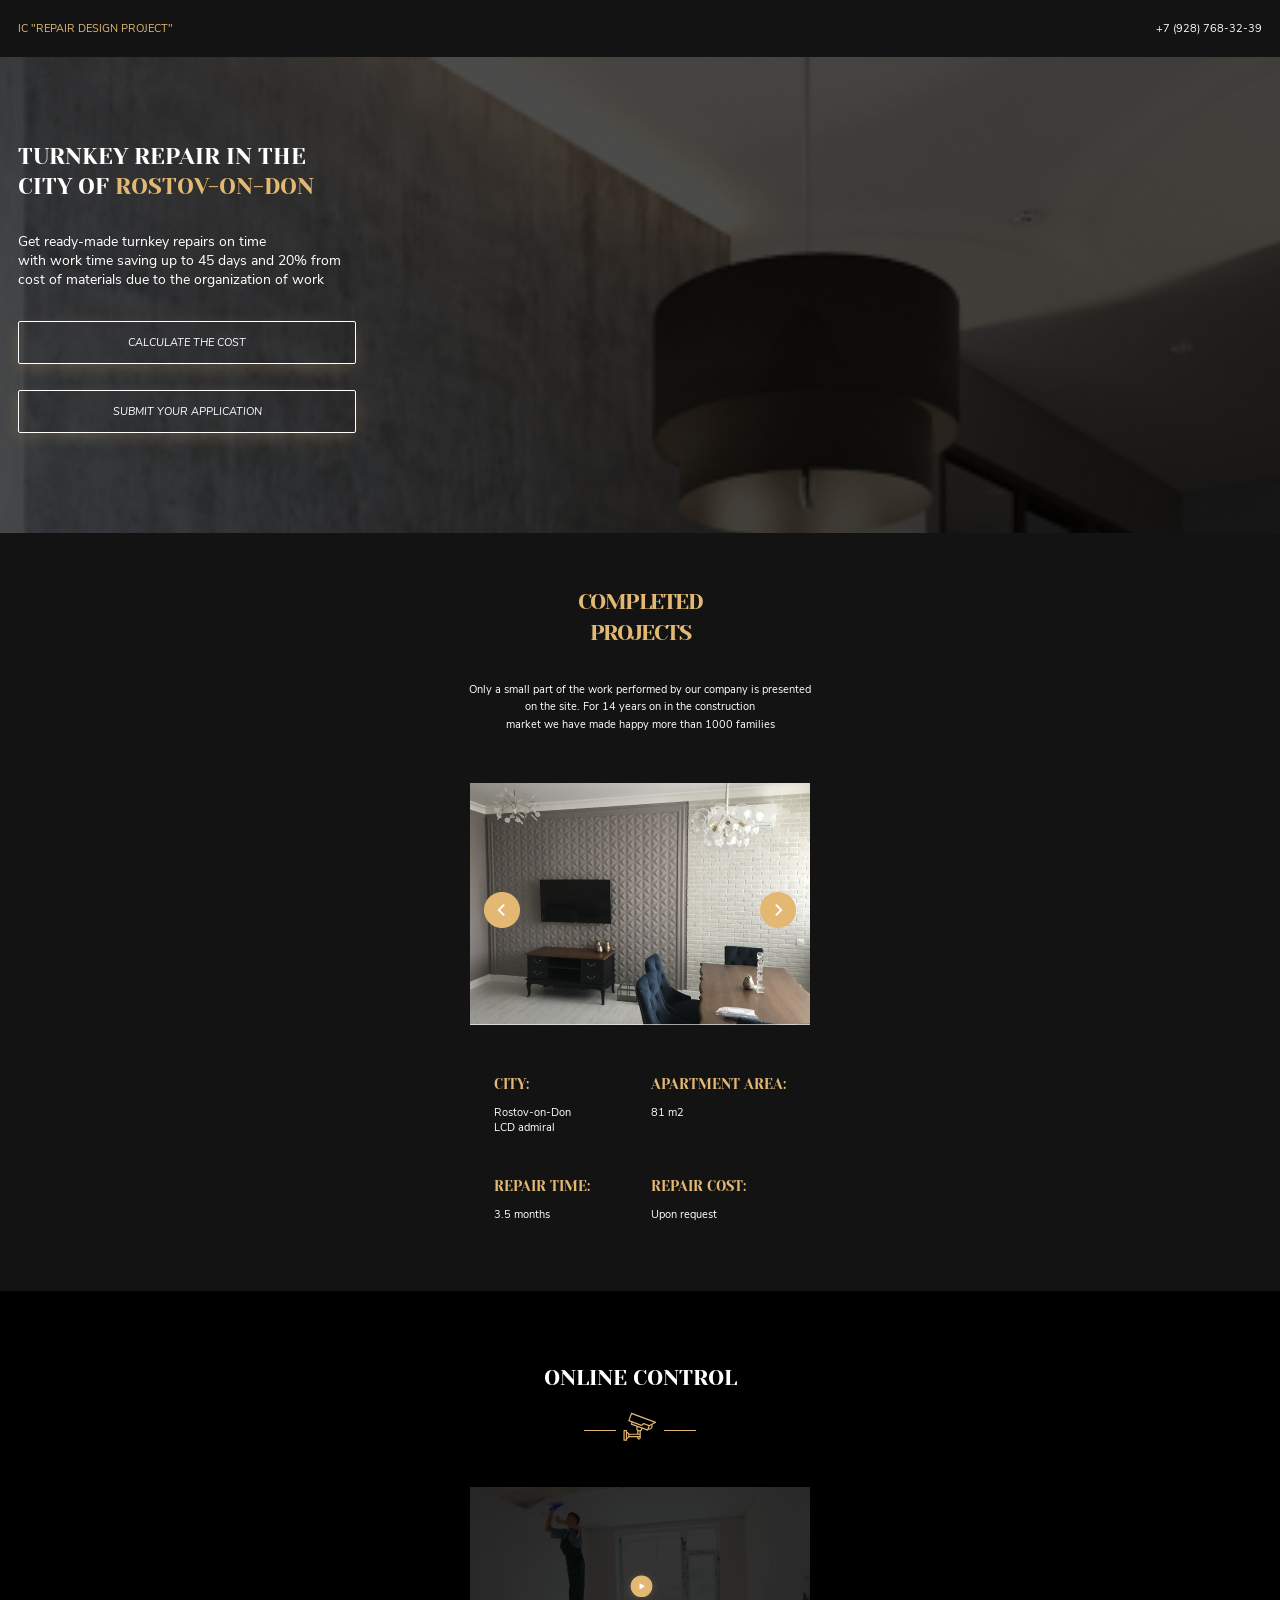
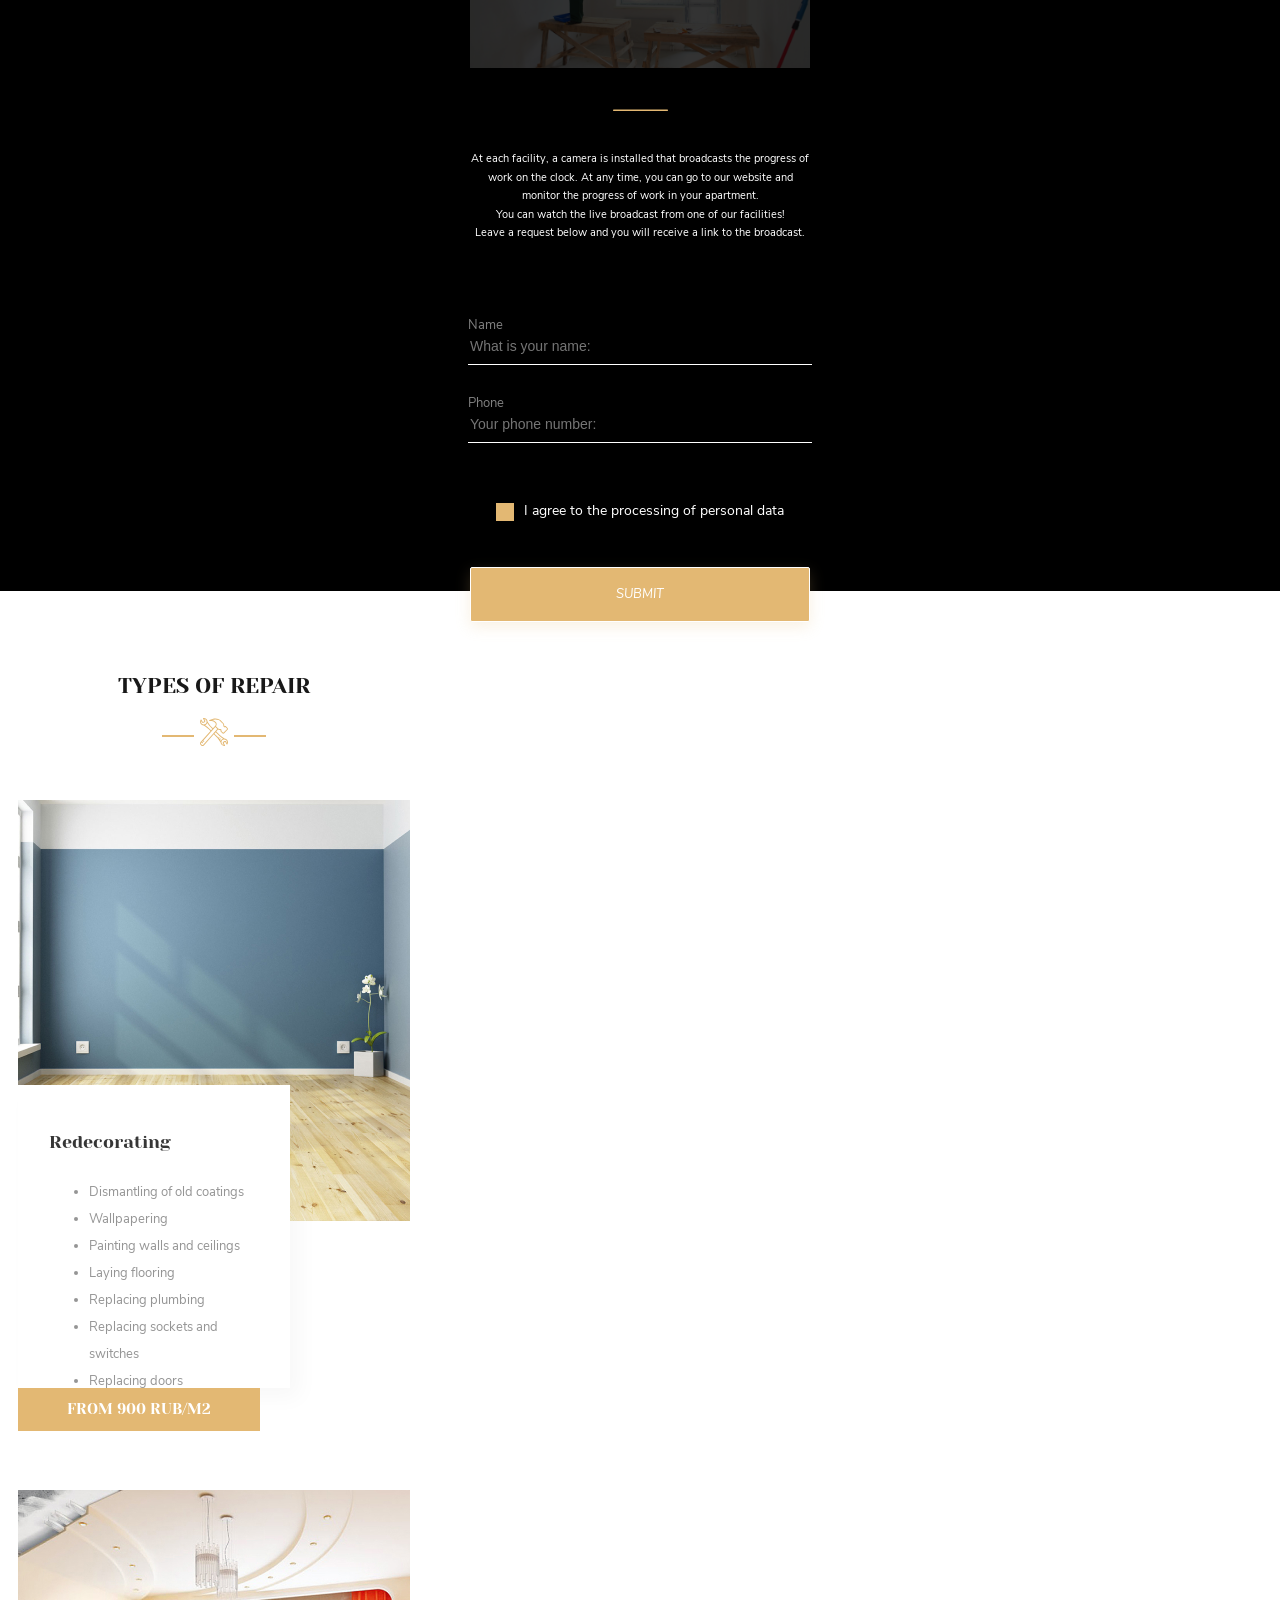
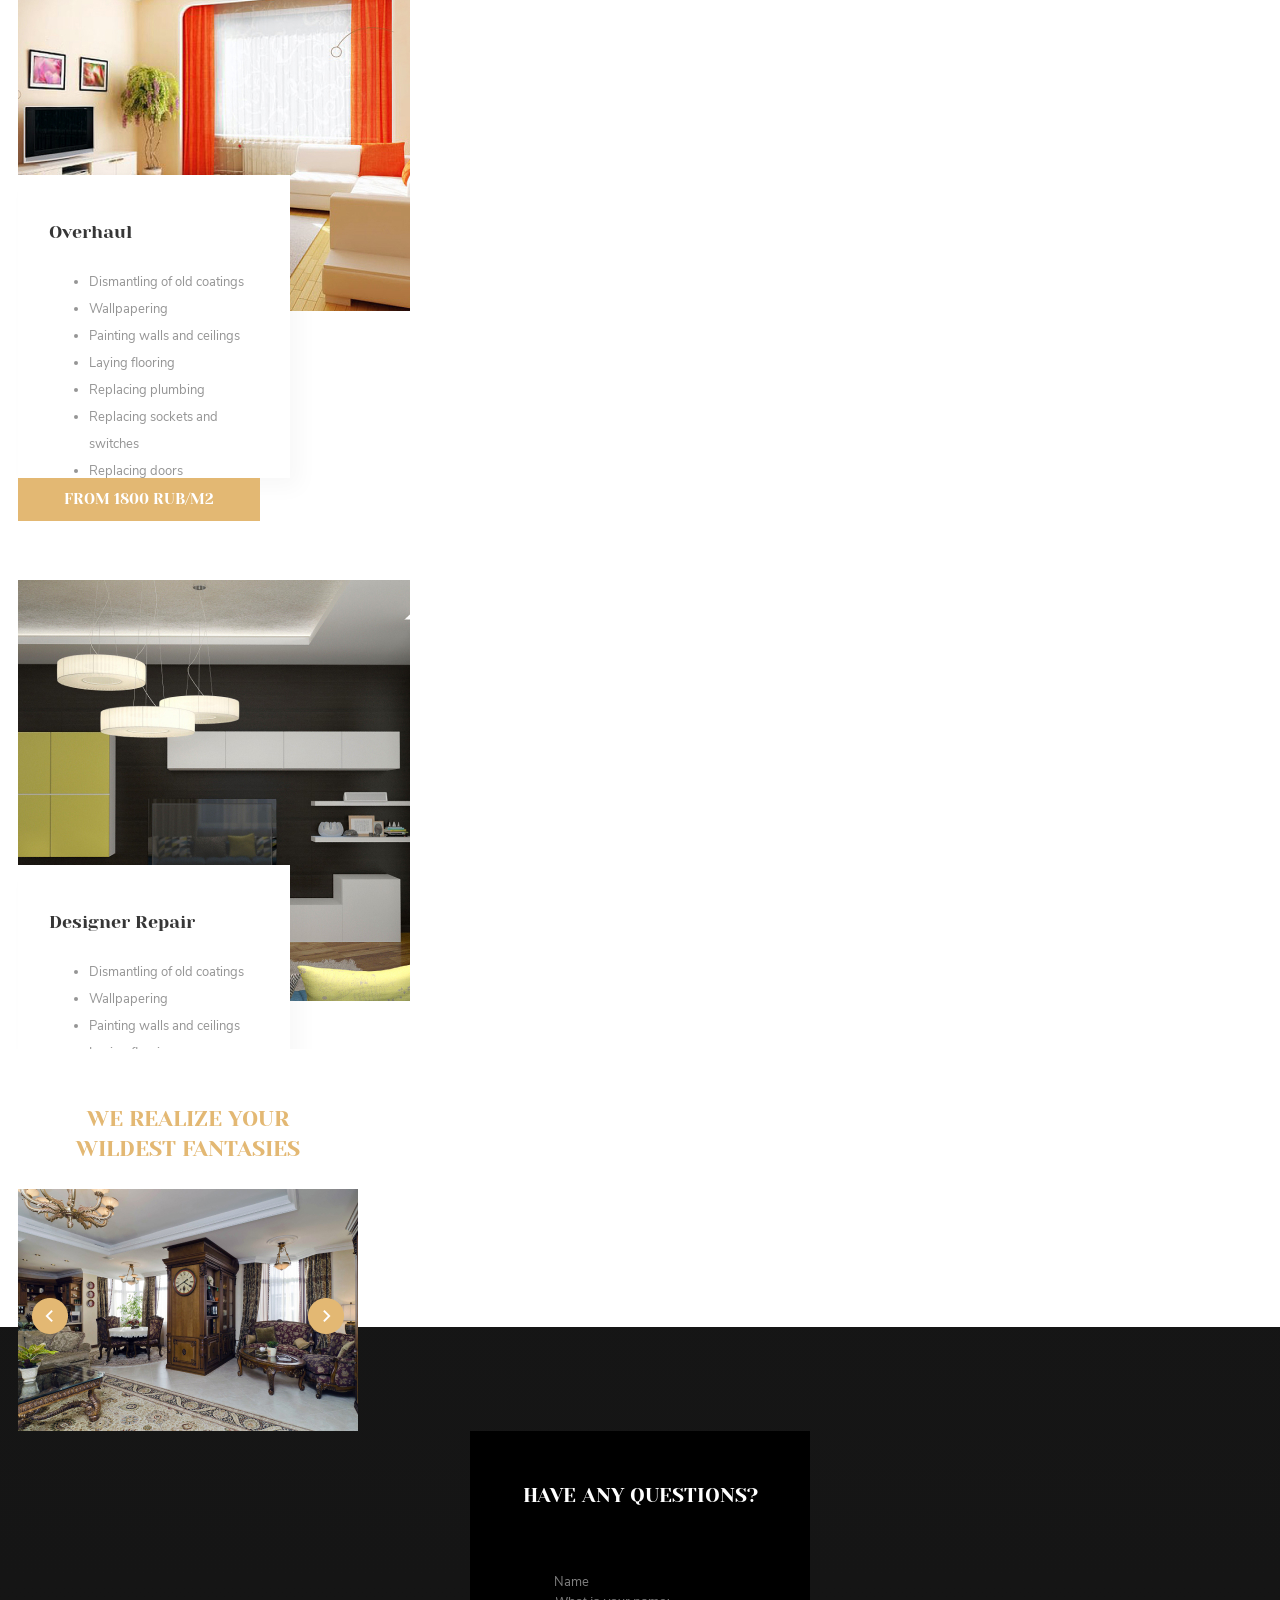
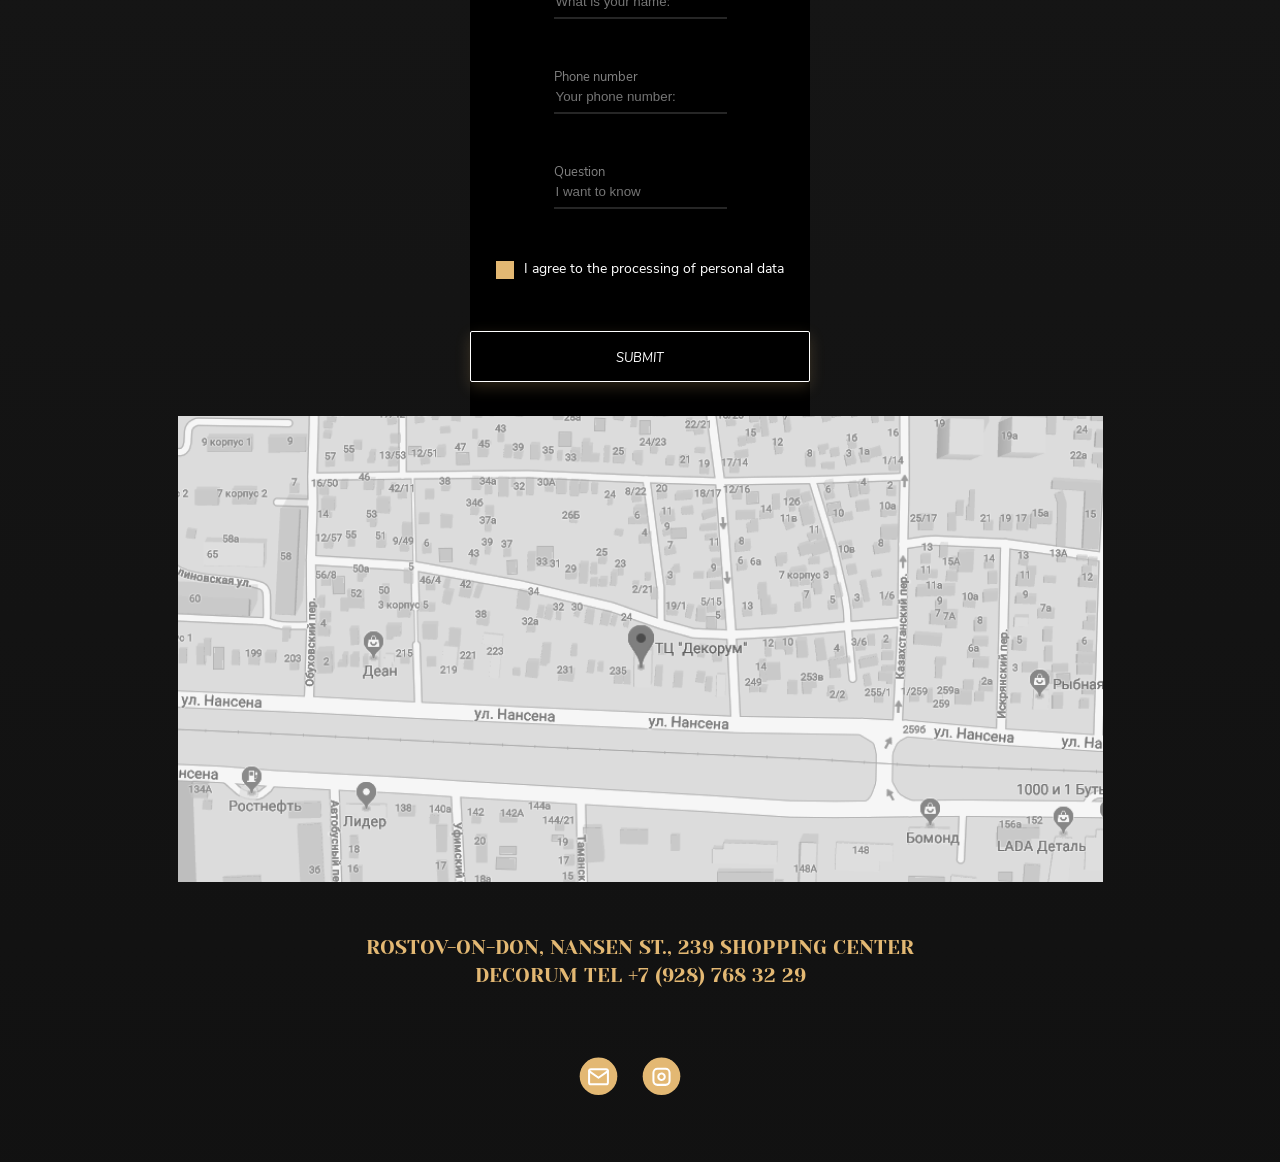
<file: Project/index.html>
<!DOCTYPE html>
<html lang="en">

<head>
	<meta charset="UTF-8">
	<meta name="viewport" content="width=device-width, initial-scale=1.0">
	<title>Repair design project</title>
	<link rel="stylesheet" type="text/css" href="./style.css">
	<link rel="stylesheet" type="text/css" href="./mobile.css">
</head>

<body>
	<header class="header">
		<div class="container header-content">
			<div class="logo">IC "Repair Design Project"</div>
			<nav>
				<ul class="header-navigation">
					<li class="header-navigation-item"><a href="">HOME</a></li>
					<li class="header-navigation-item"><a href="">PROJECT</a></li>
					<li class="header-navigation-item"><a href="">MEASUREMENT</a></li>
					<li class="header-navigation-item"><a href="">TEAM</a></li>
					<li class="header-navigation-item"><a href="">REVIEWS</a></li>
					<li class="header-navigation-item"><a href="">CONTACTS</a></li>
				</ul>
			</nav>
			<div class="header-navigation-item-phone"><a href="tel: +79287683239">+7 (928) 768-32-39</a></div>
			<button class="button first-button">Request a call</button>
		</div>
	</header>
	<main>

		<section class="introduction">
			<div class="container introduction-container">
				<h1 class="title main-title">Turnkey Repair in the <br>city of <span class="main-title-colored">Rostov-on-Don</span></h1>
				<p class="title-description">Get ready-made turnkey repairs on time<br> with work time saving up to 45 days and 20% from<br> cost of materials due to the organization of work</p>
				<div class="introduction-buttons">
					<button class="button introduction-button">CALCULATE THE COST</button>
					<button class="button introduction-button">SUBMIT YOUR APPLICATION</button>
				</div>
			</div>
			<div class="introduction-overlay"></div>
		</section>


		<section class="completed-projects">
			<div class="container completed-projects-container">
				<div class="completed-projects-description">
					<h2 class="title subtitle1">Completed <br>projects</h2>
					<p class="completed-projects-description-paragraph">Only a small part of the work performed by our company is presented<br> on the site. For 14 years on in the construction<br> market we have made happy more than 1000 families</p>
					<div class="mobile-slider">
						<img src="./images/mobile-slider-pic.jpg" alt="Room picture" class="mobile-slider-picture">
						<div class="mobile-slider-buttons">
							<img class="mobile-slider-left-arrow" src="./images/mobile-slider-arrow-left.png" alt="left arrow">
							<img class="mobile-slider-right-arrow" src="./images/mobile-slider-arrow-right.png" alt="right arrow">
						</div>
					</div>
					<div class="project-elements">
						<div class="project-elements1">
							<h3 class="title subtitle2">City:</h3>
							<span class="project-parameters">Rostov-on-Don<br> LCD admiral</span>
							<h3 class="title subtitle2">Repair time:</h3>
							<span class="project-parameters">3.5 months</span>
						</div>
						<div class="project-elements2">
							<h3 class="title subtitle2">apartment area:</h3> <span class="project-parameters">81 m2<br /><br /></span>
							<h3 class="title subtitle2">Repair Cost:</h3>
							<span class="project-parameters">Upon request</span>
						</div>
					</div>
					<div class="slider">
						<div class="slider-item"><img src="./images/left-arrow.svg" alt="left arrow"></div>
						<div class="slider-item-circle"></div>
						<div class="slider-item-circle"></div>
						<div class="slider-item-circle"></div>
						<div class="slider-item"><img src="./images/right-arrow.svg" alt="right arrow"></div>
					</div>
				</div>
				<div class="completed-projects-list-and-photo">
					<ul class="project-list">
						<li class="projects-item"><a href="#">Rostov-on-Don, Admiral</a></li>
						<li class="projects-item"><a href="#">Sochi Thieves</a></li>
						<li class="projects-item"><a href="#">Rostov-on-Don Patriotic</a></li>
					</ul>
					<div class="completed-projects-image">
						<img src="./images/completed-projects-image.png">
					</div>
				</div>
			</div>
		</section>

		<section class="online-control">
			<div class="container online-control-container">
				<h3 class="title subtitle3">online control</h3>
				<div class="online-control-icon">
					<img src="./images/online-control-icon.svg" alt="online control icon">
				</div>
				<div class="screen">
					<img class="online-control-photo" src="./images/online-control-photo.jpg" alt="online control photo">
					<div class="play">
						<img class="play-icon" src="./images/play-icon.svg" alt="play icon">
					</div>
				</div>
				<div class="line">
					<img src="./images/line.png" alt="line">
				</div>
				<div class="online-control-description">
					<p>At each facility, a camera is installed that broadcasts the progress of<br> work on the clock. At any time, you can go to our website and<br> monitor the progress of work in your apartment.<br> You can watch the live broadcast from one of our facilities!<br> Leave a request below and you will receive a link to the broadcast.</p>
				</div>
				<form>
					<div class="first-form">
						<div class="form-request">
							<label class="form-label">Name
								<input type="text" class="input1" placeholder="What is your name:">
							</label>
						</div>
						<div class="form-request">
							<label class="form-label">Phone
								<input type="text" class="input1" placeholder="Your phone number:">
							</label>
						</div>
						<button class="button first-form-button">SUBMIT</button>
					</div>
					<div class="first-checkbox">
						<label class="checkbox-group">
							<input type="checkbox" class="checkbox" required>
							<span class="checkbox-text">I agree to the processing of personal data</span>
						</label>
					</div>
				</form>

				<button class="button first-form-button-mobile">SUBMIT</button>
			</div>
		</section>

		<!-- НОВАЯ СЕКЦИЯ ДЛЯ ПРОВЕРКИ !-->

		<section class="types-of-repair">
			<div class="container types-of-repair-container">
				<div class="types-of-repair-main">
					<h3 class="title subtitle4">TYPES OF REPAIR</h3>
					<div class="types-of-repair-icon">
						<img src="./images/types-of-repair-icon.svg" alt="types of repair icon" class="room-photo">
					</div>
					<div class="type-of-repair-items">
						<div class="type-of-repair-item">
							<img src="./images/type-of-repair1.jpg" alt="Redecorating picture">
							<div class="type-of-repair-description">
								<h4 class="title subtitle5">Redecorating</h4>
								<ul class="type-of-repair-list">
									<li>Dismantling of old coatings</li>
									<li>Wallpapering</li>
									<li>Painting walls and ceilings</li>
									<li>Laying flooring</li>
									<li>Replacing plumbing</li>
									<li>Replacing sockets and switches</li>
									<li>Replacing doors</li>
								</ul>
							</div>
							<div class="price">
								<h3 class="title price-title">from 900 rub/m2</h3>
							</div>
						</div>
						<div class="type-of-repair-item">
							<img src="./images/type-of-repair2.jpg" alt="Overhaul picture">
							<div class="type-of-repair-description">
								<h4 class="title subtitle5">Overhaul</h4>
								<ul class="type-of-repair-list">
									<li>Dismantling of old coatings</li>
									<li>Wallpapering</li>
									<li>Painting walls and ceilings</li>
									<li>Laying flooring</li>
									<li>Replacing plumbing</li>
									<li>Replacing sockets and switches</li>
									<li>Replacing doors</li>
								</ul>
							</div>
							<div class="price">
								<h3 class="title price-title">from 1800 rub/m2</h3>
							</div>
						</div>
						<div class="type-of-repair-item">
							<img src="./images/type-of-repair3.jpg" alt="Designer repair picture">
							<div class="type-of-repair-description">
								<h4 class="title subtitle5">Designer Repair</h4>
								<ul class="type-of-repair-list">
									<li>Dismantling of old coatings</li>
									<li>Wallpapering</li>
									<li>Painting walls and ceilings</li>
									<li>Laying flooring</li>
									<li>Replacing plumbing</li>
									<li>Replacing sockets and switches</li>
									<li>Replacing doors</li>
								</ul>
							</div>
							<div class="price">
								<h3 class="title price-title">from 4000 rub/m2</h3>
							</div>
						</div>
					</div>
				</div>

				<div class="advantages-and-form">
					<div class="advantages-list">
						<div class="advantages-list-item">
							<div class="advantages-list-icon">01</div>
							<p class="list-icon-description">Our specialist will arrive for measurements per day<br> contact, or appoint a date convenient for you</p>
						</div>
						<div class="advantages-list-item">
							<div class="advantages-list-icon">02</div>
							<p class="list-icon-description">Free metering</p>
						</div>
						<div class="advantages-list-item">
							<div class="advantages-list-icon">03</div>
							<p class="list-icon-description">Free consultation</p>
						</div>
						<div class="advantages-list-item">
							<div class="advantages-list-icon">04</div>
							<p class="list-icon-description">Get a cost estimate and<br>
							the timing of your future repairs</p>
						</div>
					</div>
					<div class="second-form-and-save">
						<form class="second-form">
							<h4 class="second-form-title">Leave a request for free<br>
								departure of the measurer
							</h4>
							<div class="form-request2">
								<label class="form-label2">Name
									<input type="text" class="input2" placeholder="What is your name:">
								</label>
							</div>
							<div class="form-request2">
								<label class="form-label2">Phone
									<input type="text" class="input2" placeholder="Your phone number:">
								</label>
							</div>
							<div class="form-request2">
								<label class="form-label2">Email
									<input type="text" class="input2" placeholder="Your email:">
								</label>
							</div>
							<div class="second-checkbox">
								<label class="checkbox-group2">
									<input type="checkbox" class="checkbox2" required>
									<span class="checkbox-text2">I agree to the processing of personal data</span>
								</label>
							</div>
							<button class="button second-form-button">Call the measurer</button>
						</form>
						<div class="save">
							<div class="save-icon">
								<img src="./images/pig.svg" alt="pig icon">
							</div>
							<p class="save-text">Help save 10 - 20% of the<br>
							cost of materials</p>
						</div>
					</div>
				</div>
			</div>
		</section>

		<section class="fantasies">
			<div class="container fantasies-container">
				<div class="fantasies-block">
					<h2 class="title fantasies-title">We realize your<br> wildest fantasies</h2>
					<div class="mobile-slider-2">
						<img src="./images/your-fantasies-mobile.jpg" alt="Your fantasies picture">
						<div class="mobile-slider-buttons">
							<img class="mobile-slider-left-arrow2" src="./images/mobile-slider-arrow-left.png" alt="left arrow">
							<img class="mobile-slider-right-arrow2" src="./images/mobile-slider-arrow-right.png" alt="right arrow">
						</div>
					</div>
					<ul class="fantasies-list">
						<li class="fantasies-list-item"><a href="#"></a>American classic</li>
						<li class="fantasies-list-item"><a href="#"></a>Empire</li>
						<li class="fantasies-list-item"><a href="#"></a>Classical</li>
						<li class="fantasies-list-item"><a href="#"></a>Loft</li>
						<li class="fantasies-list-item"><a href="#"></a>Minimalism</li>
						<li class="fantasies-list-item"><a href="#"></a>Provence</li>
						<li class="fantasies-list-item"><a href="#"></a>Romanticism</li>
						<li class="fantasies-list-item"><a href="#"></a>Scandinavian style</li>
						<li class="fantasies-list-item"><a href="#"></a>Mediterranean style</li>
						<li class="fantasies-list-item"><a href="#"></a>High tech</li>
						<li class="fantasies-list-item"><a href="#"></a>Eclecticism</li>
					</ul>
				</div>
				<div class="fantasies-room-left">
					<img src="./images/fantasy-room1.JPG" alt="fantasy room 1" class="fantasy-room1-mobile"><br><br>
					<img src="./images/fantasy-room2.jpg" alt="fantasy room 2">
				</div>
				<div class="fantasies-room-right">
					<img src="./images/fantasy-room3.jpg" alt="fantasy room 3"><br><br>
					<img src="./images/fantasy-room4.jpg" alt="fantasy room 4">
				</div>
			</div>
		</section>

		<section class="our-clients">
			<div class="container our-clients-container">
				<h2 class="title clients-title">our clients</h2>
				<div class="our-clients-icon">
					<img src="./images/our-clients-icon.svg" alt="our clients icon">
				</div>
				<p class="our-clients-description">80% of our customers recommend us to their<br>
				friends and family.</p>

				<div class="clients">
					<div class="client">
						<div class="client-name-block">
							<img src="./images/maria.png" alt="Maria" class="client-photo">
							<h4 class="client-name">Fedosova Maria<br>
							Konstantinovna</h4>
						</div>
						<p class="client-description">I want to thank the guys for their work. We put your shower part in repair. I am very grateful that I referred to the repair as to my own. Great thanks I express the project
							to Georgia for its professionalism and approach.
						The repair process was turned out in terms, faster than anticipated. Team mobile and professional. Works performed qualitatively without comments. Quality satisfied. Prices democratic. I recommend these masters.</p>
						<div class="client-project">
							<img src="./images/square.svg" alt="square icon">
							<p class="project-data">40 M2</p>
							<img src="./images/project-vector.svg" alt="white line">
							<img src="./images/duration.svg" alt="duration icon">
							<p class="project-data">48 DAYS</p>
						</div>
					</div>
					<div class="client">
						<div class="client-name-block">
							<img src="./images/sergey.png" alt="Sergey" class="client-photo">
							<h4 class="client-name">Afanasyev Sergey<br>Alexandrovich</h4>
						</div>
						<p class="client-description">I want to thank the guys for their work. We put your shower part in repair. I am very grateful that I referred to the repair as to my own. Great thanks I express the project
							to Georgia for its professionalism and approach.
						The repair process was turned out in terms, faster than anticipated. Team mobile and professional. Works performed qualitatively without comments. Quality satisfied. Prices democratic. I recommend these masters.</p>
						<div class="client-project">
							<img src="./images/square.svg" alt="square icon">
							<p class="project-data">90 M2</p>
							<img src="./images/project-vector.svg" alt="white line">
							<img src="./images/duration.svg" alt="duration icon">
							<p class="project-data">128 DAYS</p>
						</div>
					</div>
					<div class="client">
						<div class="client-name-block">
							<img src="./images/egor.png" alt="Egor" class="client-photo">
							<h4 class="client-name">Kiriev Egor<br>Leonidovich</h4>
						</div>
						<p class="client-description">I want to thank the guys for their work. We put your shower part in repair. I am very grateful that I referred to the repair as to my own. Great thanks I express the project
							to Georgia for its professionalism and approach.
						The repair process was turned out in terms, faster than anticipated. Team mobile and professional. Works performed qualitatively without comments. Quality satisfied. Prices democratic. I recommend these masters.</p>
						<div class="client-project">
							<img src="./images/square.svg" alt="square icon">
							<p class="project-data">56 M2</p>
							<img src="./images/project-vector.svg" alt="white line">
							<img src="./images/duration.svg" alt="duration icon">
							<p class="project-data">86 DAYS</p>
						</div>
					</div>

				</div>

				<div class="city-cover">
				</div>
			</section>

			<section class="address">
				<div class="container address-container">
					<form class="third-form">
						<h2 class="title third-form-title">have any questions?</h2>
						<div class="third-form-group">
							<div class="name-and-phone">
								<div class="name-input">
									<label class="form-label-3">Name
										<input type="text" class="input3" placeholder="What is your name:">
									</label>
								</div>
								<div class="phone-input">
									<label class="form-label-3">Phone number
										<input type="text" class="input3" placeholder="Your phone number:">
									</label>
								</div>
							</div>
							<div class="question-form">
								<label class="form-label-3">Question
									<input type="text" class="input3" placeholder="I want to know">
								</label>
							</div>
						</div>
						<div class="third-checkbox">
							<label class="checkbox-group2">
								<input type="checkbox" class="checkbox2" required>
								<span class="checkbox-text2">I agree to the processing of personal data</span>
							</label>
						</div>
						<button class="button third-form-button">SUBMIT</button>
					</form>
					<div class="mobile-map">
						<img src="./images/map.png" alt="map" class="mobile-map-pic">
					</div>
					<h2 class="title address-title">Rostov-on-Don, Nansen St., 239 Shopping Center<br>
					Decorum Tel +7 (928) 768 32 29</h2>
					<div class="contact-links">
						<a href="#"><img src="./images/email-icon.svg" alt="email" class="contact-icon"></a>
						<a href="#"><img src="./images/instagram-icon.svg" alt="instagram" class="contact-icon"></a>
					</div>
					<img class="map" src="./images/map.png" alt="map">
				</div>
			</section>

		</main>
	</body>
	<footer class="footer">
		<div class="container footer-content">
			<div class="logo">IC "Repair Design Project"</div>
			<nav>
				<ul class="footer-navigation">
					<li class="footer-navigation-item"><a href="">HOME</a></li>
					<li class="footer-navigation-item"><a href="">PROJECT</a></li>
					<li class="footer-navigation-item"><a href="">MEASUREMENT</a></li>
					<li class="footer-navigation-item"><a href="">TEAM</a></li>
					<li class="footer-navigation-item"><a href="">REVIEWS</a></li>
					<li class="footer-navigation-item"><a href="">CONTACTS</a></li>
					<li class="footer-navigation-item"><a href="tel: +79287683239">+7 (928) 768-32-39</a></li>
				</ul>
			</nav>
			<button class="button">Request a call</button>
		</div>
	</footer>

	</html>
</file>
<file: Project/style.css>
@font-face {
	src: url('./fonts/NunitoSans-Regular.ttf');
	font-family: "NunitoSans-Regular";
}

@font-face {
	src: url('./fonts/YesevaOne-Regular.ttf');
	font-family: "YesevaOne-Regular";
}

@font-face {
	src: url('./fonts/NunitoSans-Italic.ttf');
	font-family: "NunitoSans-Italic";
}


body {
	width: 100%;
	margin: 0 auto;
	box-sizing: border-box;
	font-family: "NunitoSans-Regular", Arial, sans-serif;
	font-style: normal;
	font-weight: normal;
}


a {
	text-decoration: none;
	color: white;
}

a:hover {
	text-decoration: underline;
	color: #E3B873;
}


img {
	max-width: 100%;
	height: auto;
}


.container {
	max-width: 1256px;
	margin: 0 auto;
}

.logo {
	color: #E3B873;
	margin-right: 95px;
	font-size: 11px;
	line-height: 15px;
	text-transform: uppercase;

}

header {
	position: sticky;
	top: 0;
	z-index: 9999999;
}

.header {
	background-color: #131313;
	
	
}

.header-content {
	height: 83px;
	display: flex;
	justify-content: space-between;
	align-items: center;

}

.header-navigation {
	list-style: none;
	display: flex;
	align-items: center;
	justify-content: space-between;
	
}

.header-navigation-item, .header-navigation-item-phone {
	margin-right: 47px;
	text-decoration: none;
	color: #FFFFFF;
	font-size: 11px;
	line-height: 15px;
}


.button {
	background: transparent;
	box-shadow: 0px 5px 15px rgb(227 184 115 / 20%);
	border: 1px solid white;
	border-radius: 2px;
	color: white;
	cursor: pointer;
	outline: 0;
	padding: 13px 33px;
	text-transform: uppercase;
	text-align: center;
	align-items: center;
	font-family: "NunitoSans-Italic", Ariel;
	font-style: italic;
	font-weight: normal;

}

.button:hover {
	background: #E3B873;
	box-shadow: 0px 5px 15px rgba(227, 184, 115, 0.2);
	border-radius: 2px;
	border-color: blue;
	
}

.first-button {
	font-size: 11px;
	line-height: 15px;
}



.title {
	font-family: 'YesevaOne-Regular', 'Times New Roman', serif; 
	font-style: normal;
	font-weight: 400;
	text-transform: uppercase;
}






.introduction {
	background-image: url('./images/image1.png');
	height: 707px;
	background-size: cover; 
	position: relative;

}


.introduction-container {
	display: flex;
	flex-direction: column;
	align-items: flex-start;
	position: relative;
	z-index: 1;
	
	
}

.introduction-overlay {
	content: '';
	position: absolute;
	top: 0;
	right: 0;
	left: 0;
	bottom: 0;
	background-color: rgba(0, 0 , 0, .7);
}

.main-title {
	display: block;
	margin-top: 194px;
	margin-bottom: 19px; 
	font-size: 40px;
	line-height: 53px;
	color: #FFFFFF;
	
}

.main-title-colored {
	color: #E3B873;
}

.title-description {
	font-size: 22px;
	line-height: 36px;
	color: #FFFFFF;
	margin-bottom: 41px;
}


.introduction-buttons {
	display: flex;
	justify-content: flex-start;
	
}


.introduction-button {
	margin-right: 20px;
	font-size: 11px;
	line-height: 15px;
	margin-bottom: 26px;

}


h2 {
	display: block;

}





.completed-projects {
	background-color: #131313;
	background-size: cover; 
	position: relative;

	/*height: 1074px;*/
	
}

.completed-projects-container {
	display: flex;
	align-items: center: 
	padding-left: 134px;
	padding-top: 107px;
	padding-bottom: 416px;

	
	
}

.subtitle1 {
	font-size: 27px;
	line-height: 37px;
	letter-spacing: -0.07em;
	color: #E3B873;
	margin-bottom: 34px;
}

.completed-projects-description {
	display: flex;
	margin-right: 50px;
	flex-direction: column;
	align-items: flex-start;
}


.completed-projects-description-paragraph {
	font-size: 14px;
	line-height: 27px;
	color: #FFFFFF;
	margin-bottom: 42px;
}

.mobile-slider {
	display: none;
}

.project-parameters {
	font-size: 13px;
	line-height: 21px;
	color: #FFFFFF;
	margin-bottom: 34px;
}


.project-elements {
	display: flex;
	margin-bottom: 34px;
}

.subtitle2 {
	font-size: 18px;
	line-height: 25px;
	color: #E3B873;
	margin-bottom: 9px;
}


.project-elements1 {
	display: flex;
	flex-direction: column;
	margin-right: 29px;
}

.project-elements2 {
	display: flex;
	flex-direction: column;
}


.slider {
	display: flex;

}

.slider-item {
	margin-right: 29px;
}

.slider-item-circle {
	width: 10px;
	height: 10px;
	margin-right: 17px;
	cursor: pointer;
	border-radius: 50%;
	background: rgba(255, 255, 255, 0.3);
}

.slider-item-circle:hover {
	background:#ffffff;
}


.completed-projects-list-and-photo {
	display: flex;
	flex-direction: column;
	justify-content: center;

}

.project-list {
	display: flex;
	list-style: none;
	justify-content: space-between;
	align-items: center;
	padding-bottom: 45px;
	
}


.projects-item {
	font-family: "YesevaOne-Regular", Times New Roman, serif;
	font-size: 14px;
	line-height: 19px;
	text-transform: uppercase;
	margin-right: 60px;
	color: rgba(255, 255, 255, 0.3);
}

.completed-projects-image{
	width: 679px;
	height: 482px;

}






.online-control {
	position: relative;
	padding-bottom: 100px;

	

}

.online-control-container {
	display: flex;
	flex-direction: column;
	align-items: center;
	height: 1010px;
	margin-top: -320px;
	padding-bottom: 50px;
	

}


.subtitle3 {
	font-size: 20px;
	line-height: 28px;
	text-align: center;
	color: #FFFFFF;

}

.online-control-icon {
	text-align: center;
	position: relative;

}

.online-control-icon::before {
	content: ' ';
	background: #E3B873;
	width: 32px;
	height: 1.54px;
	position: absolute;
	left: 120%;
	top: 50%;
}


.online-control-icon::after {
	content: ' ';
	background: #E3B873;
	width: 32px;
	height: 1.54px;
	position: absolute;
	right: 120%;
	top: 50%;
}


.screen {
	text-align: center;
	display: flex;
	flex-direction: column;
	align-items: center;
	position: relative;
	margin-top: 31.21px;
	width: 817px;
	height: 434px;
}

.screen::before {
	content: '';
	position: absolute;
	top: 0;
	left: 0;
	right: 0;
	bottom: 0;
	z-index: 1;
	background: rgb(0, 0, 0, 0.8);
}


.online-control-photo {
	background-color: rgba(0,0,0,.8);
	position: relative;

}


.play-icon {
	position: absolute;
	left: 40%;
	right: 40%;
	top: 40%;
	bottom: 40%;
	cursor: pointer;
	z-index: 2;
}


.line {
	margin-top: 62px;
}

.online-control-description {
	font-size: 18px;
	line-height: 37px;
	text-align: center;
	margin-top: 35px;
}

.first-form {
	display: flex;
	max-width: 768px;
	height: 51px;
	justify-content: space-between;
	flex-wrap: nowrap;
	margin-top: 93px;

}


.form-label {
	font-size: 13px;
	line-height: 21px;
	color: rgba(54, 54, 54, 0.5);
}


.input1{
	width: 231px;
	border: 0;
	border-bottom: 1px solid rgba(54, 54, 54, 0.3);
	margin-right: 50px;
	font-size: 14px;
	line-height: 23px;
	color: #363636;
}


.first-form-button {
	width: 200px;
	height: 51px;
	background: #E3B873;
}


.first-checkbox {
	margin-top: 40px;
	display: flex;
	justify-content: center;
	
	
}


.checkbox-text {
	font-size: 14px;
	line-height: 23px;
	color: #181818; /*Почему этот стиль не применяется?*/

}

.checkbox-group {

}

.checkbox-text::before {
	content: '';
	display: inline-block;
	background: #E3B873;
	color: white;
	width: 18px;
	height: 18px;
	margin-right: 10px;
	vertical-align: middle;
	background-position: center center; 
}

.checkbox:checked ~ .checkbox-text::before {
	background-image: url("./images/checkbox-checked.png");
	background-repeat: no-repeat;

}

.checkbox {
	position: absolute;
	clip: rect(1px, 1px, 1px, 1px);
	height: 1px;
	height: 1px;
}

.first-form-button-mobile {
	display: none;

}



/*НОВАЯ СЕКЦИЯ ДЛЯ ПРОВЕРКИ */


.types-of-repair {
	height: 1700px;
	padding-top: 150px;
	padding-bottom: 200px;
	padding-right: 102px;
	padding-left: 102px;
}


.types-of-repair-container {
	display: flex;
	flex-wrap: wrap;
	flex-direction: column;
	position: relative;
	justify-content: center;
	align-items: flex-start;
	
}


.types-of-repair-main {
	display: flex;
	flex-direction: column;
	align-items: center;
}

.subtitle4 {
	font-size: 20px;
	line-height: 28px;
	text-align: center;
	color: #181818;
}

.types-of-repair-icon {
	margin-top: 13px;
	text-align: center;
	position: relative;	
}


.types-of-repair-icon::before {
	content: ' ';
	position: absolute;
	background: #E3B873;
	width: 32px;
	height: 1.54px;
	left: 120%;
	top: 50%;
}


.types-of-repair-icon::after {
	content: ' ';
	position: absolute;
	background: #E3B873;
	width: 32px;
	height: 1.54px;
	right: 120%;
	top: 50%;
}

.type-of-repair-items {
	display: flex;
	flex-direction: row;
	height: 600px;
	justify-content: space-between;
	margin-top: 31px;
	
}


.type-of-repair-item {
	margin-right: 30px;

}


.subtitle5 {
	font-size: 18px;
	line-height: 25px;
	color: #363636;
	text-transform: none;
}


.type-of-repair-description {
	
	width: 330px;
	height: 286px;
	margin-left: 35px;
	margin-right: 35px;
	background-color: white;
	margin-top: -135px;
	position: absolute;
	box-shadow: 10px 10px 20px rgba(0, 0, 0, 0.03);
	padding: 25px 29px 49px 34px;
}

.type-of-repair-list {
	font-size: 13px;
	line-height: 27px;
	color: #959595;
}


.price {
	background: #E3B873;
	margin-top: 158px;
	margin-left: 80px;
	position: absolute;

	
}

.price-title {
	font-size: 18px;
	line-height: 25px;
	color: #FFFFFF;
	padding: 17px;
	margin: 0;
}


.advantages-and-form {
	display: flex;
	justify-content: flex-start;
	margin-top: 200px;


}


.advantages-list {
	width: auto;
	height: auto;
	background-image: url("./images/advantages-background.png");
	background-repeat: no-repeat;
	position: relative;
	margin-top: 141px;
	margin-left: 0px;
	margin-right: 0;
}

.advantages-list-item {
	display: flex; 
	align-items: center;
	margin-bottom: 102px;


}

.advantages-list-icon {
	display: flex;
	justify-content: center;
	align-items: center;
	background: #E3B873;
	border: 8px solid #FFFFFF;
	box-shadow: 0px 5px 15px rgb(227 184 115 / 15%);
	border-radius: 100%;
	width: 40px;
	height: 40px;
	padding: 5px 7px;
	margin-right: 15px;
	font-family: YesevaOne-Regular;
	font-style: normal;
	font-weight: normal;
	font-size: 18px;
	line-height: 25px;
	color: #FFFFFF;
	margin: auto 9px auto 120px;
}


.list-icon-description {
	font-size: 14px;
	line-height: 19px;
	width: 316px;
}



.second-form-and-save {
	display: flex;
	flex-direction: column;
	align-items: center;
	padding-left: 0 ;
	margin-left: 131px;
}



.second-form {
	display: flex;
	flex-direction: column;
	align-items: center;
	background-color: black;
	margin-top: 109px;
	padding-left: 49px;
	position: relative;
	padding-top: 28px;
	padding-right: 49px;
	margin-right: 100px;


}

.second-form-title {
	font-family: Nunito Sans;
	font-style: normal;
	font-weight: normal;
	font-size: 18px;
	line-height: 26px;
	text-align: center;
	color: #FFFFFF;
	margin-bottom: 39px;
}

.form-request2 {
	width: 408px;
	border-bottom: 2px solid rgba(255, 255, 255, 0.15);
	padding-bottom: 10px;
	margin-right: 49px;
	margin-bottom: 48px;
	margin-left: 49px;

}

.form-label2 {
	font-size: 13px;
	line-height: 21px;
	color: rgba(255, 255, 255, 0.5);
	display: flex;
	flex-direction: column;
}

input.input2 {
	background: black;
	border: 0;
	color: white;
	font-family: Nunito Sans;
	font-style: normal;
	font-weight: normal;
	font-size: 14px;
	line-height: 23px;
	z-index: 1;
}


.second-checkbox {
	text-align: left;
	margin-top: -23px;
	padding-left: 0;
	margin-left: 0;
	margin-right: 110px;
}

.checkbox-text2 {
	font-size: 14px;
	line-height: 163.68%;
	color: #FFFFFF;



}

.checkbox-text2::before {
	content: '';
	display: inline-block;
	background: #E3B873;
	color: white;
	background-repeat: no-repeat;
	width: 18px;
	height: 18px;
	margin-right: 10px;
	vertical-align: middle;
	background-position: center center; 
}

.checkbox2:checked ~ .checkbox-text2::before {
	background-image: url("./images/checkbox-checked.png");
}

.checkbox2 {
	position: absolute;
	clip: rect(1px, 1px, 1px, 1px);
	height: 1px;
	height: 1px;
}

.second-form-button {
	width: 213px;
	height: 51px;
	line-height: 21px;
	margin: 20px 49px 20px 244px;
}

.save {
	display: flex;
	justify-content: flex-start;
	width: auto;
	height: 113px;
	margin-top: 50px;
	margin-right: 0;
	
}


.save-icon {
	display: flex;
	width: 72px;
	height: 72px;
	background: #E3B873;
	box-shadow: 0px 10px 20px rgba(237, 192, 120, 0.2);
	border-radius: 100%;
	position: relative;
	text-align: center;
	justify-content: center;
	align-items: center;
	margin-right: 25px;

}


.save-text {
	font-size: 18px;
	line-height: 26px;
	color: #E3B873;
	text-shadow: 0px 3px 10px rgba(227, 184, 115, 0.15);
	margin-left: 25px;
}


/*НОВАЯ СЕКЦИЯ FANTASIES*/


.fantasies {
	background-image: url('./images/fantasies-background.jpg');
	background-size: cover; 
	height: 864px;
	position: relative;

}

.fantasies::before {
	content: '';
	position: absolute;
	top: 0;
	right: 0;
	left: 0;
	bottom: 0;
	background-color: rgba(0, 0 , 0, .7);
}


.fantasies-container {
	display: flex;
	justify-content: space-between;
	z-index: 1;
	position: relative;
	
}


.fantasies-block {

}

.fantasies-title {
	font-size: 27px;
	line-height: 37px;
	text-transform: uppercase;
	color: #E3B873;
	margin-top: 137px;
	margin-bottom: 47px;
}

.fantasies-list {
	list-style-type: none;
	display: block;
	font-size: 20px;
	line-height: 38px;
	color: #FFFFFF;
}

.fantasies-list-item:hover {
	color: #E3B873;
	text-decoration: underline;
	cursor: pointer;
}


.fantasies-room-left {
	display: flex;
	flex-direction: column;
	height: 
	width: 354px;
	height: 864px;
	justify-content: space-between;
	margin-top: -41px;

}


.fantasies-room-right {
	display: flex;
	flex-direction: column;
	height: 864px;
	width: 354px;
	justify-content: space-between;
	margin-top: -112px;
}


.mobile-slider-2 {
	display: none;
}


/*НОВАЯ СЕКЦИЯ OUR CLIENTS*/

.our-clients {
	background-color: white;
	background-size: cover; 
	/*height: 1115px;*/
	position: relative;
	padding-bottom: 0; 
	padding-top: 110px;
	margin-bottom: 225px;

}

.our-clients-container {
	display: flex;
	flex-direction: column;
	align-items: center;
}

.clients-title {
	font-size: 20px;
	line-height: 28px;
	text-align: center;
	color: #181818;
}

.our-clients-icon {
	margin-top: 14px;
	position: relative;

}

.our-clients-icon::before {
	content: ' ';
	background: #E3B873;
	width: 32px;
	height: 1.54px;
	position: absolute;
	left: 120%;
	top: 50%;
}

.our-clients-icon::after {
	content: ' ';
	background: #E3B873;
	width: 32px;
	height: 1.54px;
	position: absolute;
	right: 120%;
	top: 50%;
}

.our-clients-description {
	font-size: 18px;
	line-height: 29px;
	text-align: center;
	color: #363636;
	margin-top: 25px;

}

.clients {
	display: flex;
	justify-content: space-between;
}

.client {
	margin-right: 54px;
	background: #FFFFFF;
	box-shadow: 0px 10px 50px rgba(0, 0, 0, 0.04);
	padding: 14px 32px 0px 20px;
}


.client-name-block {
	display: flex;
	align-items: center;
}

.client-photo {
	border-radius: 100%;
	margin-right: 30px;
}


.client-name {
	font-family: Yeseva One;
	font-style: normal;
	font-weight: normal;
	font-size: 18px;
	line-height: 23px;

	color: #181818;
}


.client-description {
	font-size: 13px;
	line-height: 180%;
	color: #959595;
	margin-bottom: 63px;
}

.client-project {
	display: flex;
	justify-content: space-between;
	align-items: center;
	width: 294px;
	height: 54px;
	padding: 11px 12px 11px 17px;
	background: #E3B873;
	box-shadow: 5px 5px 20px rgba(227, 184, 115, 0.5);
	margin-left: -20px;
	margin-bottom: -28px;
}

.project-data {
	font-family: Yeseva One;
	font-style: normal;
	font-weight: normal;
	font-size: 17px;
	line-height: 24px;
	text-transform: uppercase;
	color: #FFFFFF;
	margin-right: 2px;
}


.city-cover {
	opacity: 0.2;
	display: flex;
	height: 350px;
	justify-content: center;
	background-image: url(./images/city-cover.svg);
    background-repeat: repeat;
    transform: matrix(-1, 0, 0, 1, 0, 0);
    /*margin-top: 100px;*/
    align-self: stretch;

}



/*НОВАЯ СЕКЦИЯ ADDRESS + FOOTER*/

.address {
	margin-top: -222px;
	background-color: #131313;
	background-size: cover; 
	position: relative; 
	background-image: url("./images/address-background.JPG");
	background-size: cover;
	padding-bottom: 60px;
	
}

.address::before {
	content: '';
	position: absolute;
	top: 0;
	right: 0;
	left: 0;
	bottom: 0;
	background: linear-gradient(180deg, rgba(24, 24, 24, 0.9) 3.47%, rgba(24, 24, 24, 0.72) 100%);

}

.address-container {
	display: flex;
	flex-direction: column;
	position: relative;
	align-items: center;
	z-index: 1; 
}



.third-form {
	display: flex;
	flex-direction: column;
	align-items: center;
	width: 883px;
	height: 445px;
	background-color: black;
	margin-top: -222px;
	position: relative;
	z-index: 1;
	padding-top: 34px;
	padding-bottom: 34px;

}


.third-form-title {
	font-size: 20px;
	line-height: 28px;
	text-align: center;
	color: #FFFFFF;

}

.form-label-3 {
	font-size: 13px;
	line-height: 21px;
	color: rgba(255, 255, 255, 0.5);
	display: flex;
	flex-direction: column;
}

.input3 {
	border: 0;
	border-bottom: 2px solid rgba(255, 255, 255, 0.15);
	padding-bottom: 8px;
	background: black;
	color: #FFFFFF;
	max-width: 231px;

}

.name-and-phone {
	display: flex;
	justify-content: space-between;
	margin-top: 46px;
	

}

.name-input {
	margin-right: 58px;

}


.question-form {
	margin-top: 48px;
	margin-bottom: 48px;
	margin-left: 0;
	margin-right: 0;

}


.third-checkbox {
	margin-bottom: 50px;
}


.third-form-button {
	width: 200px;
	height: 51px;
	font-size: 13px;
	line-height: 27px;
}


.address-title {
	font-size: 20px;
	line-height: 28px;
	text-align: center;
	color: #E3B873;
	margin-top: 52px;
}

.contact-links {
	margin-top: 50px;
}

.contact-icon{
	border-radius: 100%;

}



.map {
	margin-top: 50px;
}


.mobile-map {
	display: none;
}






.footer {
	background-color: #131313;
}


.footer-content {
	display: flex;
	justify-content: space-between;
	height: 83px;
	align-items: center;
}

.footer-navigation {
	list-style: none;
	display: flex;
	align-items: center;
}

.footer-navigation-item {
	margin-right: 47px;
	text-decoration: none;
	color: #FFFFFF;
	font-size: 11px;
	line-height: 15px;
}
</file>
<file: Project/mobile.css>
@media screen and (max-width: 1440px) {

  .container {
    padding-left: 18px;
    padding-right: 18px;
  }

  .first-button,
  .header-navigation-item {
    display: none;
  }

  .header {
    margin: 0;
    position: static;
  }

  .header-content {
    height: 57px;
    justify-content: space-between;



  }

  .header-navigation-item, .first-button {
    display: none;
  }

  .logo {
    margin-right: 0;

  }

  .header-navigation-item-phone {
    margin-right: 0;
    text-align: right;
  }


  .introduction {
    height: 476px;
    background-image: url('./images/mobile-background.jpg');
    
  }


  .introduction-container {
    display: flex;
    align-items: flex-start;
    margin-left: 0;
    margin-top: 0;
    padding-top: 85px;
    padding-bottom: 61px;

    

  }

  .main-title {
    font-size: 23px;
    line-height: 132.83%;
    margin-bottom: 16px;
    margin-top: 0;
    
  }

  .title-description {
    font-size: 14px;
    line-height: 135.84%;
    margin-bottom: 32px;
  }

  .introduction-buttons {
    display: flex;
    flex-direction: column;
    align-items: center;
  }

  .introduction-button {
    width: 338px;
    margin-right: 0;
  }




  .completed-projects {
    position: relative;
    height: 700px; 
    padding-bottom: 58px;

  }

  .completed-projects-container {
    padding-top: 36px; 
    justify-content: center;

  }

  .completed-projects-description {
    align-items: center;
    margin-right: 0;
  }
  

  .subtitle1 {
    font-size: 22px;
    line-height: 138.6%;
    margin-bottom: 22px;
    text-align: center;
  }


  .completed-projects-description-paragraph {
    font-size: 11px;
    line-height: 158.48%;
    text-align: center;
    margin-bottom: 50px;
  }


  .completed-projects-list-and-photo {
    display: none;

  }

  .mobile-slider {
    display: flex;
    position: relative;
    margin-bottom: 36px;
  }



  .mobile-slider-left-arrow {
    position: absolute;
    top: 45%;
    left: 14px;
  }

  .mobile-slider-right-arrow {
    position: absolute;
    top: 45%;
    right: 14px;
  }

  .project-elements {
    margin-bottom: 0;
  }


  .project-elements1 {
    margin-right: 61px;
  }

  .subtitle2 {
    font-size: 14px;
    line-height: 138.6%;
    margin-bottom: 12px;
  }

  .project-parameters {
    font-size: 11px;
    line-height: 135.84%;
    margin-bottom: 27px;
  }


  .slider {
    display: none;
  }


  .online-control {
    background: black;
    padding-bottom: 0;
  }


  .online-control-container {
    height: 850px;
    padding-top: 50px;
    padding-bottom: 0;
    margin-top: 0;
  }



  .subtitle3 {
    font-size: 22px;
    line-height: 138.6%;
    margin-bottom: 19px;
  }

  .online-control-icon {
    margin-bottom: 40px;

  }


  .screen {
    width: 340px;
    height: 207px;
    margin-top: 0;
    margin-bottom: 28px;
  }


  .play-icon {
    height: 37px;
    width: 37px;
    top: 45%;
    left: 45%;
    right: 50%;
    bottom: 50%;

  }


  .line {
    margin-bottom: 21px;
    margin-top: 0;
  }

  .online-control-description {
    color: white;
    font-size: 11px;
    line-height: 169.8%;
    margin-bottom: 61px;
    margin-top: 0;
  }


  .first-form {
    height: auto;
    width: 340px;
    flex-direction: column;
    align-items: center;
    justify-content: flex-start;
    margin-top: 0;
    margin-bottom: 28px;

  }


  .form-request {
    display: flex;
    flex-direction: column;
    flex-wrap: wrap;
    margin-bottom: 28px;

  }

  .form-label {
    color: rgba(255, 255, 255, 0.5);
    display: block;


  }

  .input1 {
    width: auto;
    border: 0;
    border-bottom: 1px solid white;
    margin-right: 0;
    font-size: 14px;
    line-height: 138.72%;
    color: #FFFFFF;
    background-color: black;
    display: block;
    width: 340px;
    padding-bottom: 8px;
  }


 


  .checkbox-text {
    color: white;
  }


.first-checkbox {
  margin-top: 26px;
  margin-bottom: 45px;

}

 .first-form-button { 
    display: none;
  }

  .first-form-button-mobile {
  display: flex;
  justify-content: center;
  width: 340px;
  background: #E3B873;
  color: #FFFFFF;
  font-size: 13px;
  line-height: 27px;

}



.types-of-repair {
  padding-top: 58px;
  padding-bottom: 50px;
  padding-right: 0;
  padding-left: 0;
  margin-bottom: 250px;
  
}

.subtitle4 {
  font-size: 22px;
  line-height: 138.6%;
  margin-bottom: 17px;
  
}

.types-of-repair-icon {
  margin-top: 0;
  margin-bottom: 17px;
  
}


.type-of-repair-items {
  display: flex;
  flex-direction: column;
  
  
}


.type-of-repair-item {
  margin-bottom: 59px;
  margin-right: 0;
  
}

.type-of-repair-description {
  position: relative;
  width: 220px;
  height: 241px;
  margin-left: 0;
  margin-right: 0;
  background-color: white;
  margin-top: -142px;
  padding: 21px 21px 41px 31px;

}

.price {
  position: relative;
  margin-right: 150px;
  margin-top: 0;
  margin-left: 0;
  
  
}


.price-title {
  font-size: 15px;
  line-height: 138.6%;
  padding: 11px 16px 11px 16px;
  text-align: center;
 
}


.advantages-and-form {
  display: none;
}






.fantasies {
  height: 500px;
  background-image: none;
  background-color: white;

}

.fantasies::before {
  display: none;
}



.fantasies-list {
  display: none;
}

.fantasies-room-left {
  display: none;

}


.fantasies-room-right {
  display: none;
}


.fantasies-title {
  font-size: 22px;
  line-height: 138.6%;
  margin-top: 55px;
  margin-bottom: 24px;
  text-align: center;
}


.mobile-slider-2 {
  display: flex;
  position: relative;
  
}

.mobile-slider-left-arrow2 {
  position: absolute;
  top: 45%;
  left: 14px;
}

.mobile-slider-right-arrow2 {
  position: absolute;
  top: 45%;
  right: 14px;
}


.our-clients {
  display: none;
}


/*НОВАЯ СЕКЦИЯ ADDRESS + FOOTER*/


.address {
  padding-top: 52px;
  background-color: black;
  background-image: none;
  
}


.third-form {
  
  width: 340px;
  height: auto;
  background-color: black;
  margin-top: 52px;
  position: relative;
  padding-bottom: 34px;
}

.third-form-button {
  width: 340px;
}

.name-and-phone {
  display: flex;
  flex-direction: column;
  justify-content: center;
  margin-top: 46px;
  margin-left: 0;
  margin-right: 0;

}


.question-form {
  margin-top: 48px;
  margin-bottom: 48px;
  margin-left: 0;
  margin-right: 0;

}


.name-input {
  margin-right: 0;
  margin-bottom: 48px;


}


.map {
  display: none;

}

.mobile-map {
  display: flex;
}

.contact-icon {
  width: 39px;
  height: 39px;
  margin-right: 20px;
}





.footer {
  display: none;
}




}
</file>
